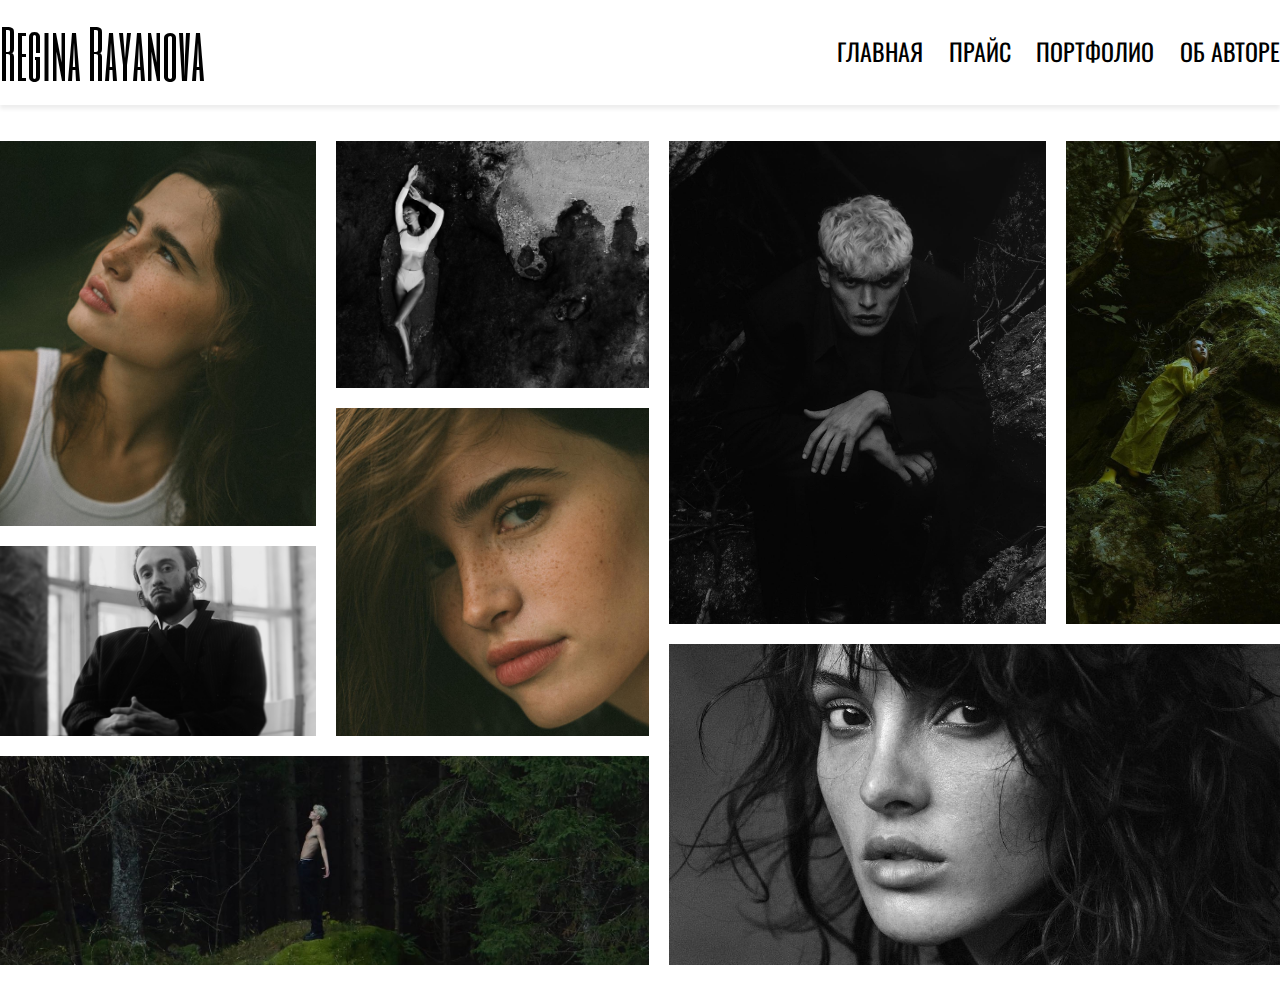
<file: adaptive/index.html>
<!DOCTYPE html>
<html lang="en">
<head>
    <meta charset="UTF-8">
    <meta http-equiv="X-UA-Compatible" content="IE=edge">
    <meta name="viewport" content="width=device-width, initial-scale=1.0">
    <link rel="stylesheet" href="style.css">
    <link rel="preconnect" href="https://fonts.googleapis.com">
    <link rel="preconnect" href="https://fonts.gstatic.com" crossorigin>
    <link href="https://fonts.googleapis.com/css2?family=Oswald:wght@300&family=Six+Caps&display=swap" rel="stylesheet">  
    <title> Зверев Сергей СА50-3-20 </title>
</head>
<body class="page">

    <nav class="pc__nav">
        <div class="logo">
            <div class="logo__title">
                Regina Rayanova
            </div>
        </div>

        <div class ="menu">
            <ul class="list">
                <li class="list__item">
                    <a href="" class="list__item__link">ГЛАВНАЯ</a>
                </li>
                <li class="list__item">
                    <a href="" class="list__item__link">ПРАЙС</a>
                </li>
                <li class="list__item">
                    <a href="" class="list__item__link">ПОРТФОЛИО</a>
                </li>
                <li class="list__item">
                    <a href="" class="list__item__link">ОБ АВТОРЕ</a>
                </li>
            </ul>
        </div>
    </nav>
    
    <nav class="mobile__nav">
        <div class="mobile__menu">
            <div class="button">
                <div class="button-top"></div>
                <div class="button-middle"></div>
                <div class="button-bottom"></div>
            </div>

            <div class="logo__mobile">
                <div class="logo__title">
                    Regina Rayanova
                </div>
            </div>
        </div>
    </nav>

        <div class="container">
            <img src="./asserts/img/1.jpg" class="img1">
            <img src="./asserts/img/2.jpg" class="img2">
            <img src="./asserts/img/3.jpg" class="img3">
            <img src="./asserts/img/4.jpg" class="img4">
            <img src="./asserts/img/5.jpg" class="img5">
            <img src="./asserts/img/6.jpg" class="img6">
            <img src="./asserts/img/7.jpg" class="img7">
            <img src="./asserts/img/8.jpg" class="img8">
        </div>

    <footer> 
    <div class="footer__logos">
        <img src="./asserts/img/fb_logo.png" class="footerlogo">
        <img src="./asserts/img/telegram_logo.png" class="footerlogo">
        <img src="./asserts/img/insta_logo.png" class="footerlogo">
    </div>
    </footer>

</body>
</html>
</file>
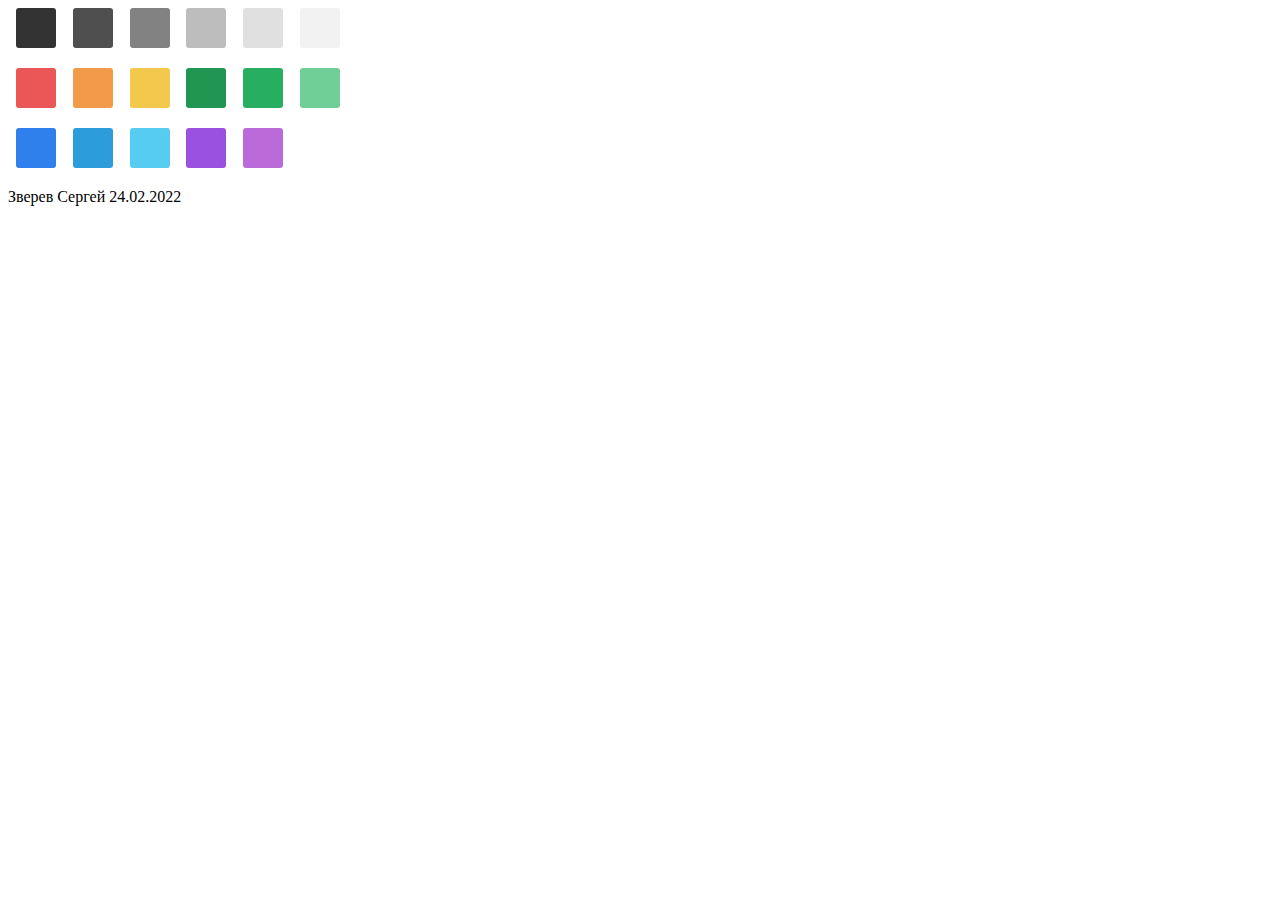
<file: figma/index.html>
<html>
    <head>
       <meta charset="UTF-8">
       <link rel="stylesheet" href="style.css">
    </head>
    <body>
    <div class="container">
        <div class="first Block1"></div>
        <div class="first Block2"></div>
        <div class="first Block3"></div>
        <div class="first Block4"></div>
        <div class="first Block5"></div>
        <div class="first Block6"></div>
        </div>

    <div class="container">
        <div class="first Block7"></div>
        <div class="first Block8"></div>
        <div class="first Block9"></div>
        <div class="first Block10"></div>
        <div class="first Block11"></div>
        <div class="first Block12"></div>
    </div>
    
    <div class="container">
        <div class="first Block13"></div>
        <div class="first Block14"></div>
        <div class="first Block15"></div>
        <div class="first Block16"></div>
        <div class="first Block17"></div>
        <div class="first Block18"></div>
    </div>
    <p>Зверев Сергей 24.02.2022 </p>
        
    </body>
</html>
</file>
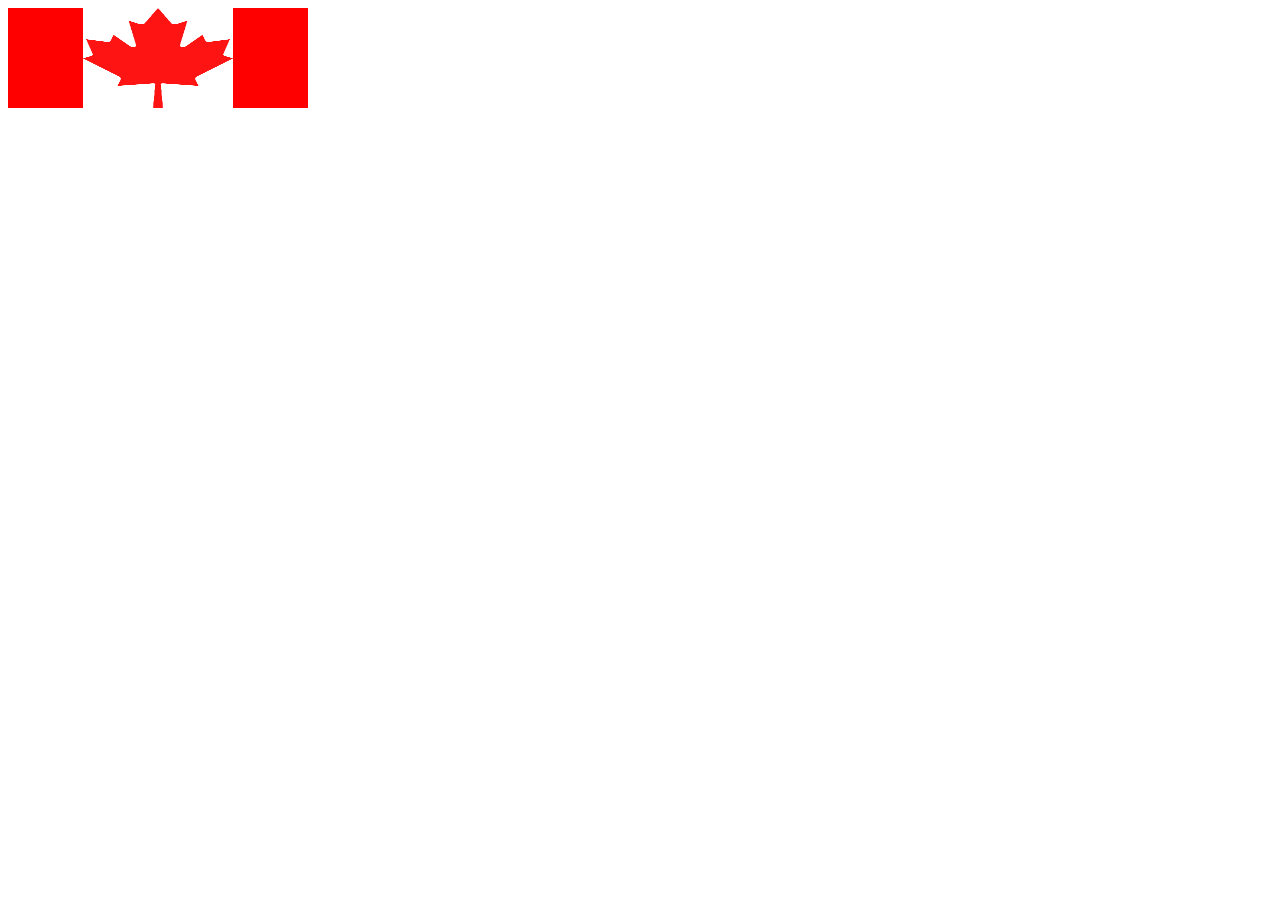
<file: flexbox/index.html>
<html>
    <head>
       
        <style>
            div{float:left;}
            #one{height: 100px;width: 75px; background-color: red;}
            #two{height: 100px;width: 150px; background-color: white; }
            #three{height: 100px;width: 75px; background-color: red;}
    
        </style>
    </head>
    <body>
        <div id="one"></div>
        <div id="two">
            <img src="listik.png" alt="123"; width="150"; height="100">
        </div>
        <div id="three"></div>
    
        
    </body>
</html>
</file>
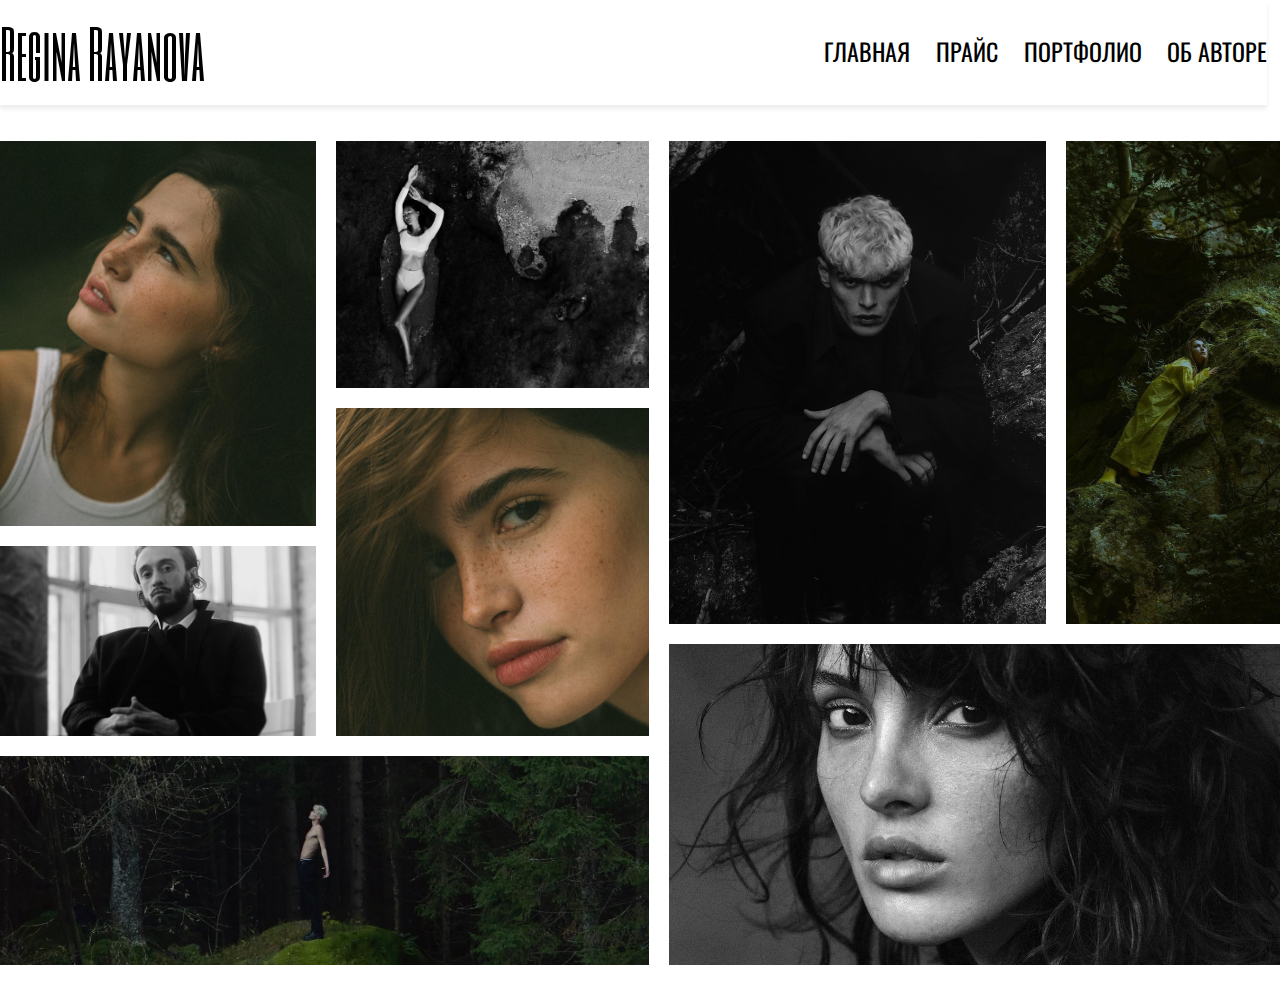
<file: grid/index.html>
<!DOCTYPE html>
<html lang="en">
<head>
    <meta charset="UTF-8">
    <meta http-equiv="X-UA-Compatible" content="IE=edge">
    <meta name="viewport" content="width=device-width, initial-scale=1.0">
    <link rel="stylesheet" href="style.css">
    <link rel="preconnect" href="https://fonts.googleapis.com">
    <link rel="preconnect" href="https://fonts.gstatic.com" crossorigin>
    <link href="https://fonts.googleapis.com/css2?family=Oswald:wght@300&family=Six+Caps&display=swap" rel="stylesheet">  
    <title> Зверев Сергей СА50-3-20 </title>
</head>
<body class="page">
    <nav>
        <div class="logo">
            <div class="logo__title">
                Regina Rayanova
            </div>
        </div>

        <div class ="menu">
            <ul class="list">
                <li class="list__item">
                    <a href="" class="list__item__link">ГЛАВНАЯ</a>
                </li>
                <li class="list__item">
                    <a href="" class="list__item__link">ПРАЙС</a>
                </li>
                <li class="list__item">
                    <a href="" class="list__item__link">ПОРТФОЛИО</a>
                </li>
                <li class="list__item">
                    <a href="" class="list__item__link">ОБ АВТОРЕ</a>
                </li>
            </ul>
        </div>
    </nav>

    <div class="container">
        <img src="./asserts/img/1.jpg" class="img1">
        <img src="./asserts/img/2.jpg" class="img2">
        <img src="./asserts/img/3.jpg" class="img3">
        <img src="./asserts/img/4.jpg" class="img4">
        <img src="./asserts/img/5.jpg" class="img5">
        <img src="./asserts/img/6.jpg" class="img6">
        <img src="./asserts/img/7.jpg" class="img7">
        <img src="./asserts/img/8.jpg" class="img8">
    </div>

</body>
</html>
</file>
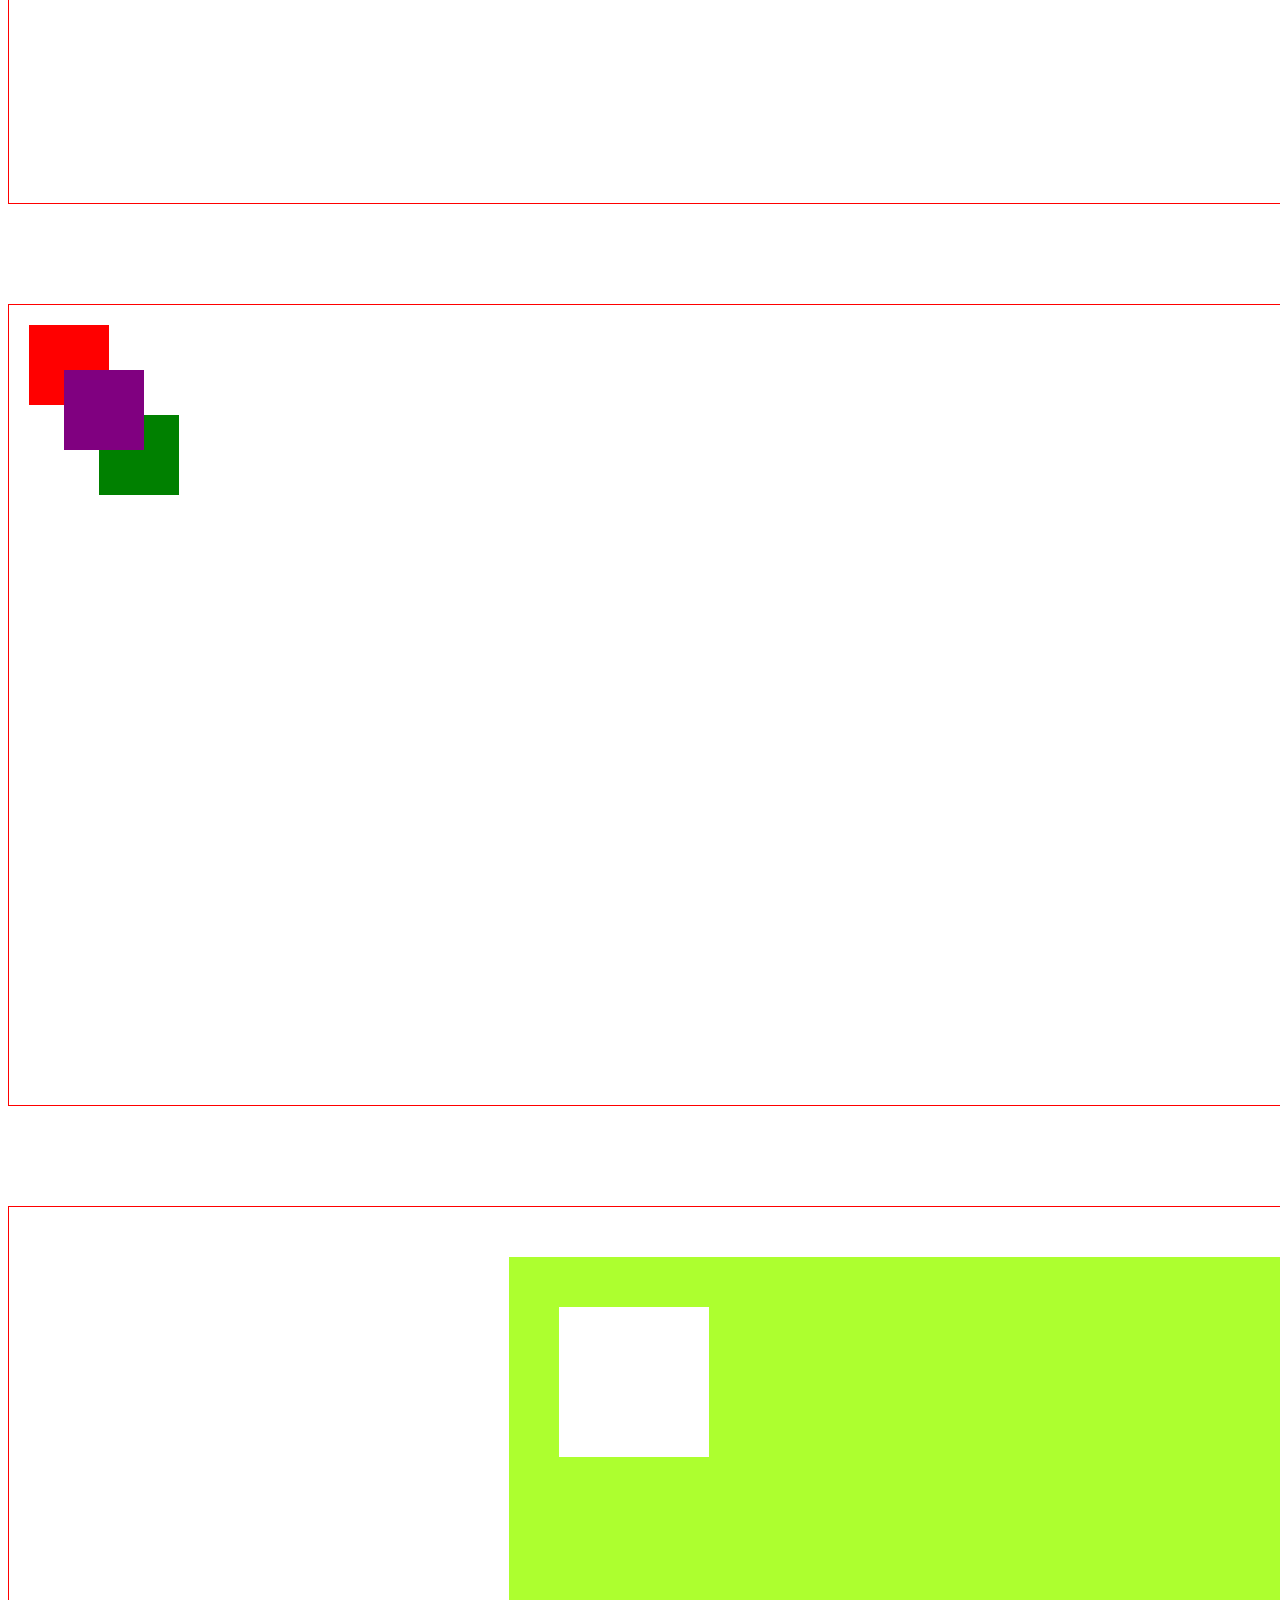
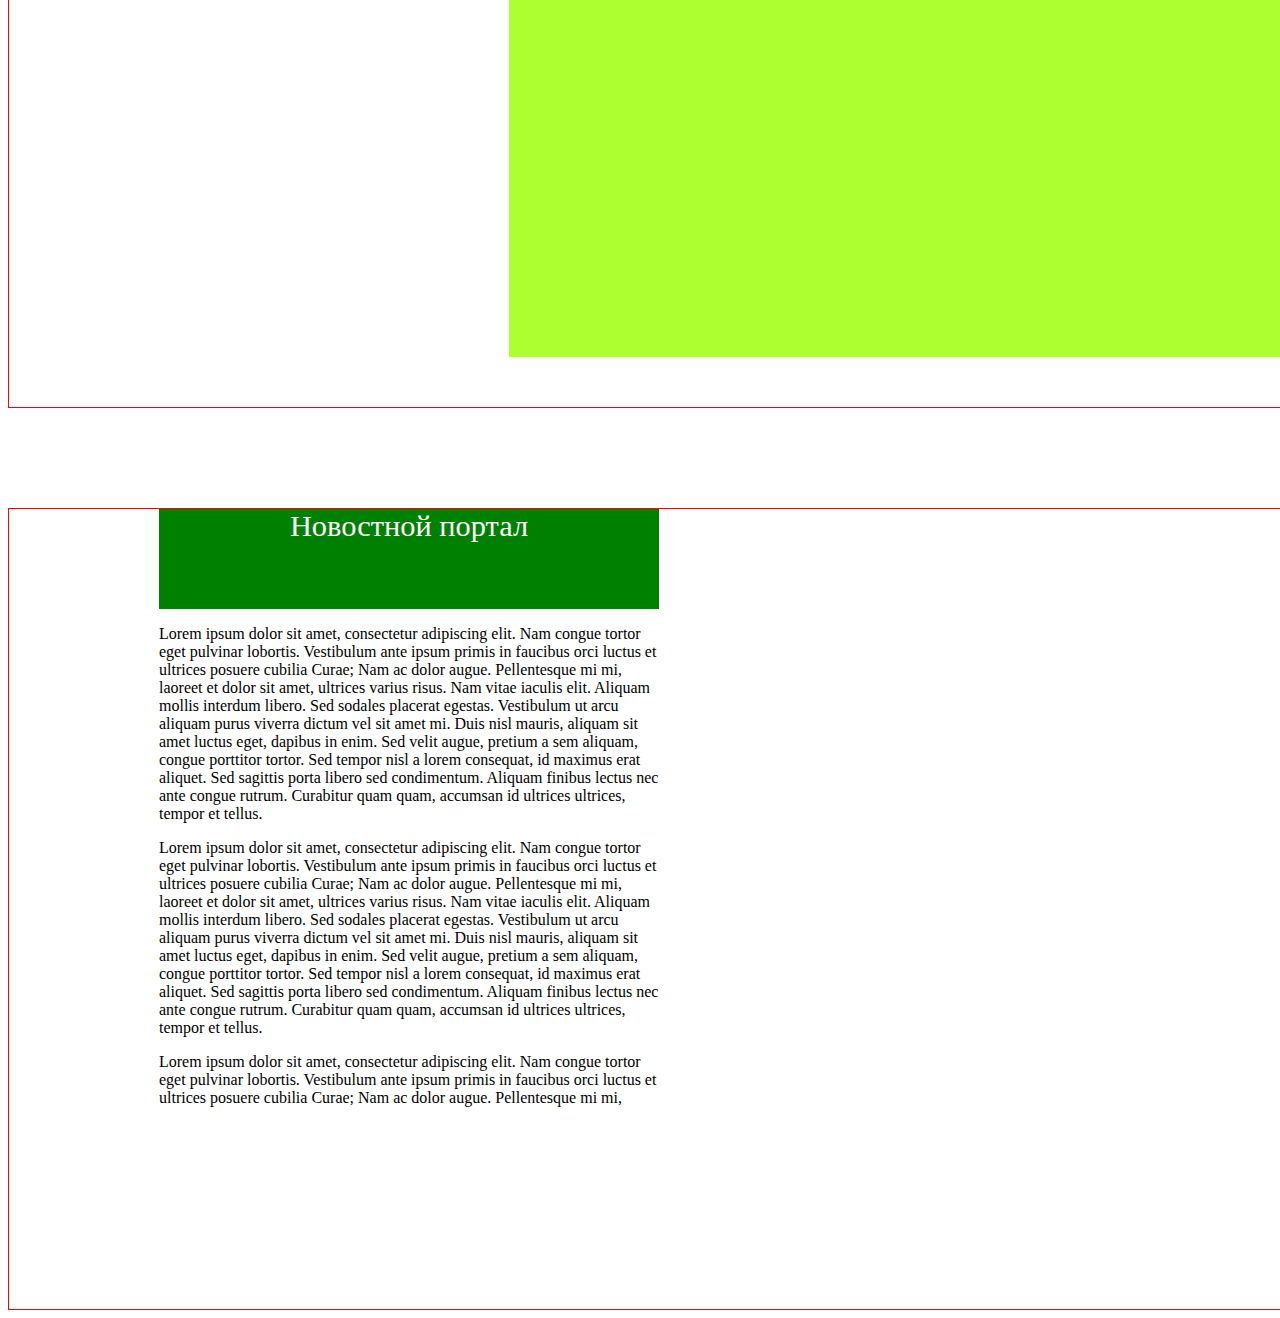
<file: position/index.html>
<html>
<head>
<meta charset="UTF-8">
<link rel="stylesheet" href="style.css">
</head>
<body>

<div class="area1">
<div class="first Block1"></div>
<div class="first Block2"></div>
<div class="first Block3"></div>
</div>
<div class="area1">
<div class="first Block4"></div>
<div class="first Block5"></div>
<div class="first Block6"></div>
</div>
<div class="area1">
<div class="first Block7"></div>
<div class="first Block8"></div>
<div class="first Block9"></div>
</div>
<div class="area1">
<div class="second area2"></div>
<div class="third Block10"></div>
<div class="third Block11"></div>
</div>
<div class="area1">
<div class="box" id="one">Новостной портал</div>
<div class="outer">

    <p>
      Lorem ipsum dolor sit amet, consectetur adipiscing elit. Nam congue tortor eget pulvinar lobortis.
      Vestibulum ante ipsum primis in faucibus orci luctus et ultrices posuere cubilia Curae; Nam ac dolor augue.
      Pellentesque mi mi, laoreet et dolor sit amet, ultrices varius risus. Nam vitae iaculis elit.
      Aliquam mollis interdum libero. Sed sodales placerat egestas. Vestibulum ut arcu aliquam purus viverra dictum vel sit amet mi.
      Duis nisl mauris, aliquam sit amet luctus eget, dapibus in enim. Sed velit augue, pretium a sem aliquam, congue porttitor tortor.
      Sed tempor nisl a lorem consequat, id maximus erat aliquet. Sed sagittis porta libero sed condimentum.
      Aliquam finibus lectus nec ante congue rutrum. Curabitur quam quam, accumsan id ultrices ultrices, tempor et tellus.
    </p>
    <p>
      Lorem ipsum dolor sit amet, consectetur adipiscing elit. Nam congue tortor eget pulvinar lobortis.
      Vestibulum ante ipsum primis in faucibus orci luctus et ultrices posuere cubilia Curae; Nam ac dolor augue.
      Pellentesque mi mi, laoreet et dolor sit amet, ultrices varius risus. Nam vitae iaculis elit.
      Aliquam mollis interdum libero. Sed sodales placerat egestas. Vestibulum ut arcu aliquam purus viverra dictum vel sit amet mi.
      Duis nisl mauris, aliquam sit amet luctus eget, dapibus in enim. Sed velit augue, pretium a sem aliquam, congue porttitor tortor.
      Sed tempor nisl a lorem consequat, id maximus erat aliquet. Sed sagittis porta libero sed condimentum.
      Aliquam finibus lectus nec ante congue rutrum. Curabitur quam quam, accumsan id ultrices ultrices, tempor et tellus.
    </p>
    <p>
      Lorem ipsum dolor sit amet, consectetur adipiscing elit. Nam congue tortor eget pulvinar lobortis.
      Vestibulum ante ipsum primis in faucibus orci luctus et ultrices posuere cubilia Curae; Nam ac dolor augue.
      Pellentesque mi mi, laoreet et dolor sit amet, ultrices varius risus. Nam vitae iaculis elit.
      Aliquam mollis interdum libero. Sed sodales placerat egestas. Vestibulum ut arcu aliquam purus viverra dictum vel sit amet mi.
      Duis nisl mauris, aliquam sit amet luctus eget, dapibus in enim.
      Sed velit augue, pretium a sem aliquam, congue porttitor tortor. Sed tempor nisl a lorem consequat, id maximus erat aliquet.
      Sed sagittis porta libero sed condimentum. Aliquam finibus lectus nec ante congue rutrum.
      Curabitur quam quam, accumsan id ultrices ultrices, tempor et tellus. </p>
    
  </div>
</div>

</body>

</html>
</file>
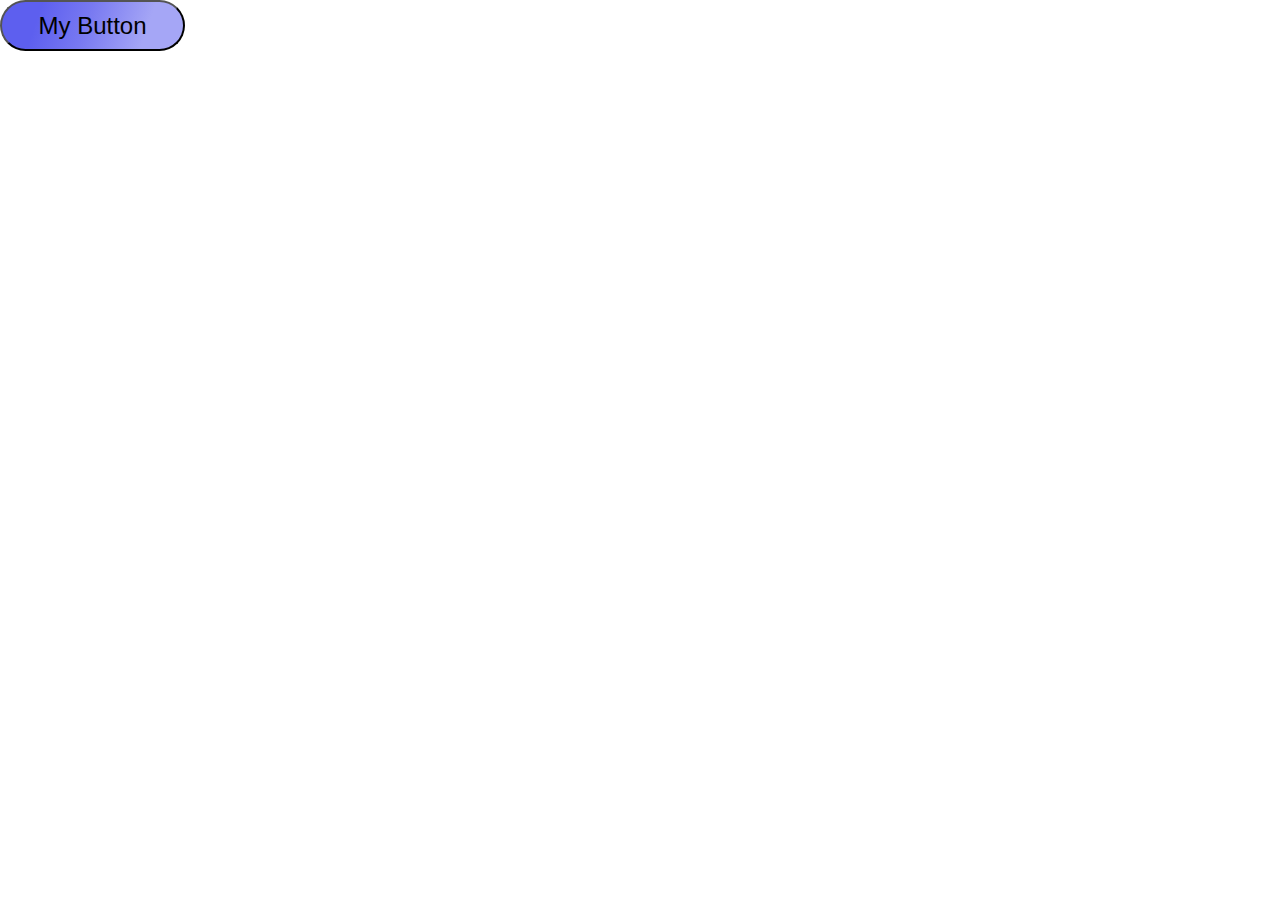
<file: pseudo/index.html>
<!DOCTYPE html>
<html lang="en">
<head>
    <meta charset="UTF-8">
    <meta http-equiv="X-UA-Compatible" content="IE=edge">
    <meta name="viewport" content="width=device-width, initial-scale=1.0">
    <link rel="stylesheet" href="style.css">
    <title> Зверев Сергей Са50-3-20 </title>
</head>

<body>
    
    <button class="pseudo">
       My Button
    </button>

</body>

</html>
</file>
<file: adaptive/style.css>
* {
    margin: 0;
    padding: 0;
    list-style-type: none;
    box-sizing: border-box;
}

.page {
    width: 100%;
}

.pc__nav {
    width: 100%;
    display: flex;
    justify-content: center;
    box-shadow: 0px 4px 4px 0px #00000012;
}

.mobile__nav {
    width: 100%;
    height: 56px;
    display: none;
    align-items: center;
    justify-content: center;
}

.menu {
    justify-content: flex-end;
    align-items: center;
    display: flex;
    width: 655px;
    height: 105px;
}

.list {
    width: 443px;
    height: 27px;
    justify-content: space-between;
    align-items: center;
    display: flex;
}

.logo {
    width: 655px;
    height: 105px;
    justify-content: flex-start;
    align-items: center;
    display: flex;
}

.logo__title {
    font-family: 'Six Caps', sans-serif;
    font-style: Regular;
    font-size: 64px;
    line-height: 84px;
    line-height: 100%;
}

.list__item__link {
    font-family: 'Oswald', sans-serif;
    font-style: light;
    font-size: 24px;
    line-height: 100%;
    color: black;
    text-decoration: none;
}

.container {
    position: absolute;
    top: 141px;
    left: 0;
    right: 0;
    margin: 0 auto;
    display: grid;
    width: 1310px;
    height: 849px;
    grid-template-columns: 316px 313px 377px 243px;
    grid-template-rows: 247px 118px 78px 92px 209px;
    gap: 20px;
    grid-template-areas: "img1 img2 img3 img4"
                        "img1 img6 img3 img4"
                        "img5 img6 img3 img4"
                        "img5 img6 img8 img8"
                        "img7 img7 img8 img8";
}


.img1 {
    width: 100%;
    height: 100%;
    object-fit: cover;
    grid-area: img1;
}

.img2 {
    width: 100%;
    height: 100%;
    object-fit: cover;
    grid-area: img2;
}

.img3 {
    width: 100%;
    height: 100%;
    object-fit: cover;
    grid-area: img3;
}

.img4 {
    width: 100%;
    height: 100%;
    object-fit: cover;
    grid-area: img4;
}

.img5 {
    width: 100%;
    height: 100%;
    object-fit: cover;
    grid-area: img5;
}

.img6 {
    width: 100%;
    height: 100%;
    object-fit: cover;
    grid-area: img6;
}

.img7 {
    width: 100%;
    height: 100%;
    object-fit: cover;
    grid-area: img7;
}

.img8 {
    width: 100%;
    height: 100%;
    object-fit: cover;
    grid-area: img8;
}

footer {
    width: 100%;
    height: 99px;
    display: flex;
    align-items: center;
    justify-content: center;
    margin-top: 760px;
}

.footer__logos {
    display: none;
    align-items: center;
    justify-content: space-between;
    width: 158px;
}

.footerlogo {
    width: 33px;
    height: 33px;
    cursor: pointer;
}

@media screen and (max-width: 768px) {
    nav {width: 56px;}
    .mobile__nav {display: flex;}
    .pc__nav {display: none;}
    .logo__title {font-size: 35px; line-height: 46px;}
    .container {
        top: 64px;
        width: 385px;
        height: 763px;
        grid-template-columns: 186px 186px;
        grid-template-rows: 111px 214px 61px 214px 111px;
        gap: 13px;
        grid-template-areas: "img7 img7"
                            "img5 img6"
                            "img5 img4"
                            "img3 img4"
                            "img8 img8";
    }
    .footer__logos {display: flex;}
}

.mobile__menu {
    display: flex;
    align-items: center;
    width: 80%;
    justify-content: space-between;
}

.button {
    display: flex;
    flex-direction: column;
    flex-wrap: wrap;
    justify-content: space-between;
    height: 16px;
    width: 26px;
    cursor: pointer;
}
  
.button-top,
.button-middle,
.button-bottom {
    height: 3px;
    width: 26px;
    background: black;
    border-radius: 5px;
    opacity: 50%;
}
</file>
<file: figma/style.css>
.first{
width: 40px;
height: 40px;
}

.Block1{
background: #333333;
border-radius: 3px;

}

.Block2{
    background: #4F4F4F;
    border-radius: 3px;
}

.Block3{
    background: #828282;
    border-radius: 3px;
}

.Block4{
    background: #BDBDBD;
    border-radius: 3px;
}

.Block5{
    background: #E0E0E0;
    border-radius: 3px;
}

.Block6{
    background: #F2F2F2;
    border-radius: 3px;
}

.Block7{
    background: #EB5757;
    border-radius: 3px;
}

.Block8{
    background: #F2994A;
    border-radius: 3px;
}

.Block9{
    background: #F2C94C;
    border-radius: 3px;
}

.Block10{
    background: #219653;
    border-radius: 3px;
}

.Block11{
    background: #27AE60;
    border-radius: 3px;
}

.Block12{
    background: #6FCF97;
    border-radius: 3px;
}

.Block13{
    background: #2F80ED;
    border-radius: 3px;
}

.Block14{
    background: #2D9CDB;
    border-radius: 3px;
}

.Block15{
    background: #56CCF2;
    border-radius: 3px;
}

.Block16{
    background: #9B51E0;
    border-radius: 3px;
}

.Block17{
    background: #BB6BD9;
    border-radius: 3px;
}

.container{
    display: flex;
    justify-content: space-around;
    width: 340px;
    margin-bottom: 20px;    
}
</file>
<file: grid/style.css>
* {
    margin: 0;
    padding: 0;
    list-style-type: none;
    box-sizing: border-box;
}

nav {
    width: 99vw;
    display: flex;
    justify-content: center;
    box-shadow: 0px 4px 4px 0px #00000012;
}

.menu {
    justify-content: flex-end;
    align-items: center;
    display: flex;
    width: 655px;
    height: 105px;
}

.list {
    width: 443px;
    height: 27px;
    justify-content: space-between;
    align-items: center;
    display: flex;
}

.logo {
    width: 655px;
    height: 105px;
    justify-content: flex-start;
    align-items: center;
    display: flex;
}

.logo__title {
    font-family: 'Six Caps', sans-serif;
    font-style: Regular;
    font-size: 64px;
    line-height: 84px;
    line-height: 100%;
}

.list__item__link {
    font-family: 'Oswald', sans-serif;
    font-style: light;
    font-size: 24px;
    line-height: 100%;
    color: black;
    text-decoration: none;
}

.container {
    position: absolute;
    top: 141px;
    margin: 0 auto;
    left: 0;
    right: 0;
    display: grid;
    width: 1310px;
    height: 849px;
    grid-template-columns: 316px 313px 377px 243px;
    grid-template-rows: 247px 118px 78px 92px 209px;
    gap: 20px;
    grid-template-areas: "img1 img2 img3 img4"
                        "img1 img6 img3 img4"
                        "img5 img6 img3 img4"
                        "img5 img6 img8 img8"
                        "img7 img7 img8 img8";
}


.img1 {
    width: 100%;
    height: 100%;
    object-fit: cover;
    grid-area: img1;
}

.img2 {
    width: 100%;
    height: 100%;
    object-fit: cover;
    grid-area: img2;
}

.img3 {
    width: 100%;
    height: 100%;
    object-fit: cover;
    grid-area: img3;
}

.img4 {
    width: 100%;
    height: 100%;
    object-fit: cover;
    grid-area: img4;
}

.img5 {
    width: 100%;
    height: 100%;
    object-fit: cover;
    grid-area: img5;
}

.img6 {
    width: 100%;
    height: 100%;
    object-fit: cover;
    grid-area: img6;
}

.img7 {
    width: 100%;
    height: 100%;
    object-fit: cover;
    grid-area: img7;
}

.img8 {
    width: 100%;
    height: 100%;
    object-fit: cover;
    grid-area: img8;
}
</file>
<file: position/style.css>
.first{
    width: 80px;
    height: 80px;
}

.second{
    width: 100vw; 
    height: 800px;
}

.third{
    width: 150px;
    height: 150px;
}
.area1{
    width: 100vw; 
    height: 800px;
    border: 1px solid red;
    margin-top: 100px;
} 

.Block1{
    border: 3px solid red;
    position: relative;
    top: 20px; left: 20px;    
}

.Block2{
    border: 3px solid purple;
    position: relative;
top: 40px; left: 140px;   
}

.Block3{
    border: 3px solid green;
    position: relative;
top: 60px; left: 260px;   
}

.Block4{
    background-color: red;
    position: relative;
top: 20px; left: 20px;   
}

.Block5{
    background-color: purple;
    position: relative;
top: -15px; left: 55px;   
}

.Block6{
    background-color: green;
    position: relative;
top: -50px; left: 90px;   
}

.Block7{
    background-color: red;
    position: relative;
top: 20px; left: 20px;   
}

.Block8{
    background-color: purple;
    position: relative;
top: -15px; left: 55px;
    z-index: 1;
    
}

.Block9{
    background-color: green;
    position: relative;
top: -50px; left: 90px;   
}

.area2{
    background-color: greenyellow;
    width: 1000px; 
    height: 700px;
    margin-left: 500px;
    margin-top: 50px;
    
}

.Block10{
    background-color: white;
    position: relative;
top: -650px; left: 550px;   
}

.Block11{
    background-color: white;
    position: relative;
top: -350px; left: 1300px;   
}
.box {
    background: green;
    width: 500px;
    height: 100px;
    color: white;
    font-size: 190%;
    text-align: center;
    margin-left: 150px;
  }
  #one { 
    position: sticky;
    top: 80px;
    left: 10px;
  }
  .outer {
    width: 500px;
    height: 500px;
    overflow: scroll;
    padding-left: 150px;
  }
</file>
<file: pseudo/style.css>
* {
    margin: 0;
    padding: 0;
    list-style: none;
    box-sizing: border-box;
}

.pseudo {
    width: 185px;
    height: 51px;
    background: linear-gradient(108.62deg, #5D5FEF 20.49%, #7879F1 46.52%, #A5A6F6 78.55%, #A5A6F6 78.55%);
    border-radius: 25.5px;
    font-family: "MS Sans Serif", Geneva, sans-serif;
    font-style: normal;
    font-weight: normal;
    font-size: 24px;
    line-height: 29px;
}

.pseudo:hover {
    background: #A5A6F6;
    box-shadow: 0px 4px 4px rgba(111, 111, 111, 0.25);
    border-radius: 25.5px;
}

.pseudo:active {
    background-color: #5D5FEF;
}
</file>
